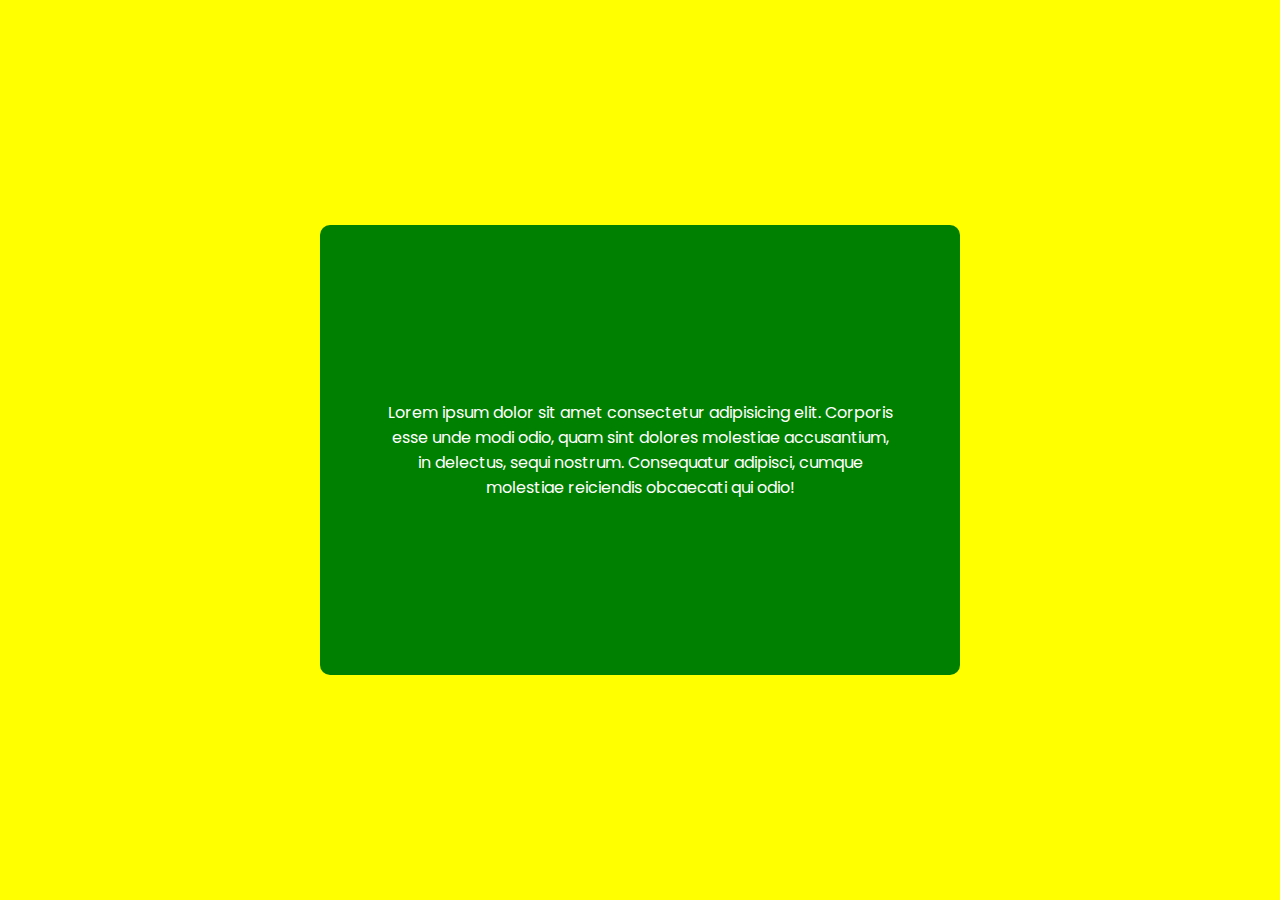
<file: HTML/index.html>
<!DOCTYPE html>
<html lang="en">

<head>
    <meta charset="UTF-8">
    <meta name="viewport" content="width=device-width, initial-scale=1.0">
    <title>My html file for practice CSS design</title>
    <link rel="stylesheet" href="../CSS/style.css">
    <!-- font family link  -->
    <link rel="preconnect" href="https://fonts.googleapis.com">
    <link rel="preconnect" href="https://fonts.gstatic.com" crossorigin>
    <link
        href="https://fonts.googleapis.com/css2?family=Playfair+Display:ital,wght@0,400;0,500;0,600;0,700;0,800;0,900;1,400;1,500;1,600;1,700;1,800;1,900&family=Poppins:ital,wght@0,100;0,200;0,300;0,400;0,500;0,600;0,700;0,800;0,900;1,100;1,200;1,300;1,400;1,500;1,600;1,700;1,800;1,900&display=swap"
        rel="stylesheet">
</head>

<body>
    <header id="header">
        <div class="container">
            <p>Lorem ipsum dolor sit amet consectetur adipisicing elit. Corporis esse unde modi odio, quam sint dolores
                molestiae accusantium, in delectus, sequi nostrum. Consequatur adipisci, cumque molestiae reiciendis
                obcaecati qui odio!</p>

        </div>
    </header>
</body>

</html>
</file>
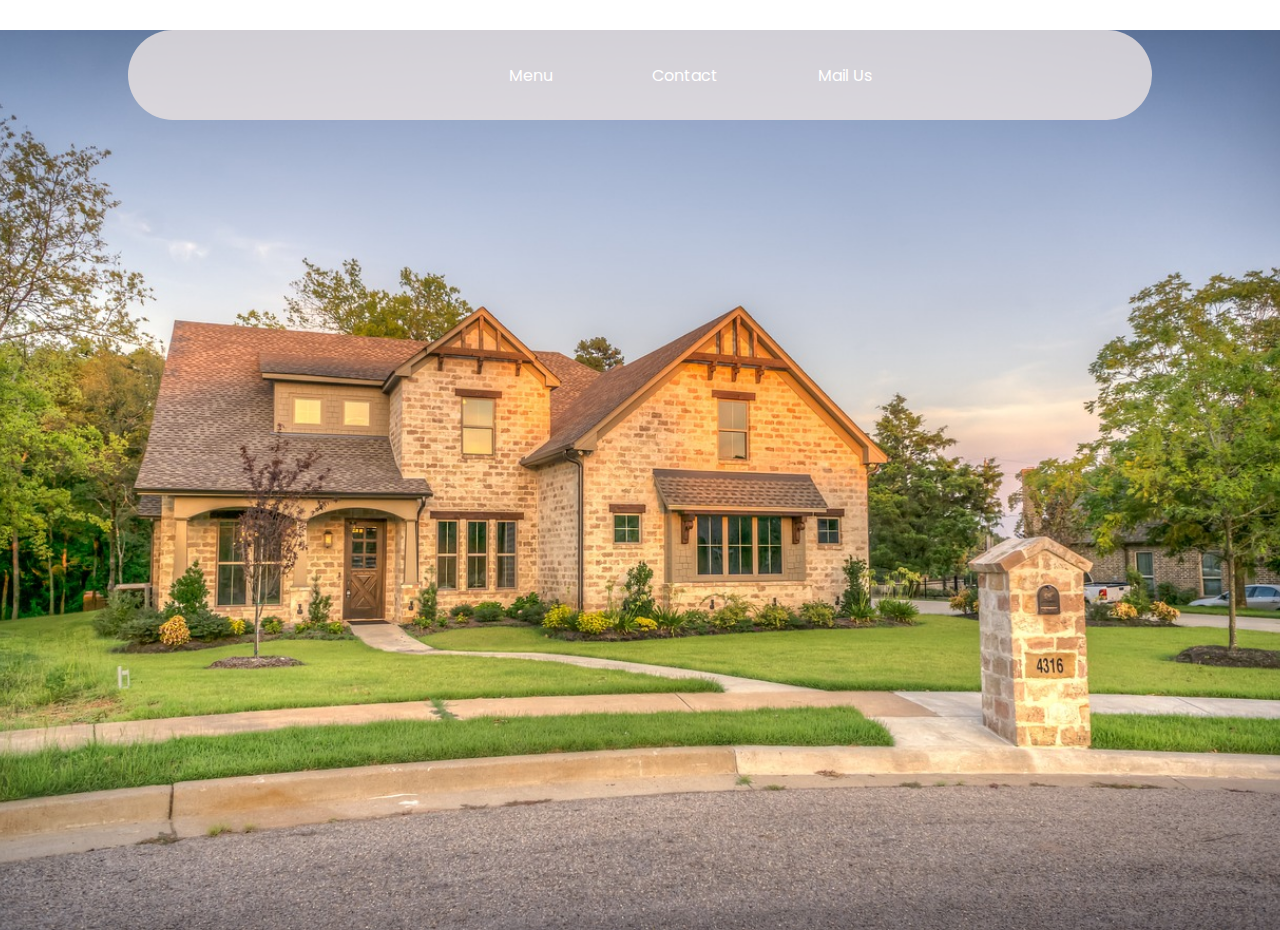
<file: design-challange/challange-1/index.html>
<!DOCTYPE html>
<html lang="en">

<head>
    <meta charset="UTF-8">
    <meta name="viewport" content="width=device-width, initial-scale=1.0">
    <title>Glass bar type design practice</title>
    <link rel="stylesheet" href="style.css">
    <link rel="preconnect" href="https://fonts.googleapis.com">
    <link rel="preconnect" href="https://fonts.gstatic.com" crossorigin>
    <link
        href="https://fonts.googleapis.com/css2?family=Poppins:ital,wght@0,100;0,200;0,300;0,400;0,500;0,600;0,700;0,800;0,900;1,100;1,200;1,300;1,400;1,500;1,600;1,700;1,800;1,900&display=swap"
        rel="stylesheet">
</head>

<body>
    <header>
        <div id="hero">
            <div class="navbar">
                <div class="content">
                    <p>Menu</p>
                    <p>Contact</p>
                    <p>Mail Us</p>
                </div>
            </div>
            <div class="hero">
                <div class="left-sidebar">

                </div>
                <div class="center-area">

                </div>
                <div class="right-sidebar">

                </div>
            </div>
        </div>
    </header>
</body>

</html>
</file>
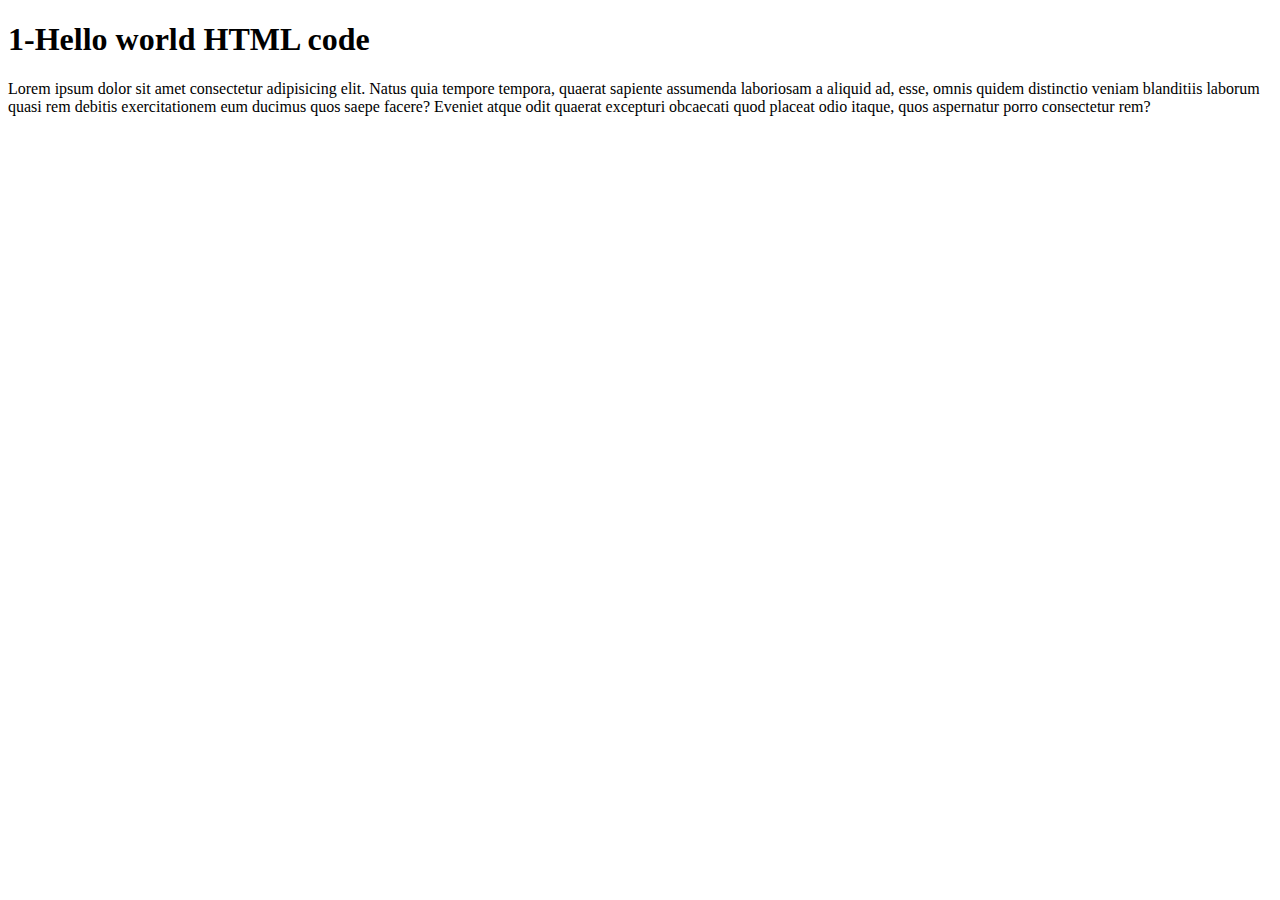
<file: HTML/1-hello-world.html>
<!DOCTYPE html>
<html lang="en">

<head>
    <meta charset="UTF-8">
    <meta name="viewport" content="width=device-width, initial-scale=1.0">
    <title>1-Hello World Program</title>
</head>

<body>
    <h1>1-Hello world HTML code</h1>
    <p>Lorem ipsum dolor sit amet consectetur adipisicing elit. Natus quia tempore tempora, quaerat sapiente assumenda laboriosam a aliquid ad, esse, omnis quidem distinctio veniam blanditiis laborum quasi rem debitis exercitationem eum ducimus quos saepe facere? Eveniet atque odit quaerat excepturi obcaecati quod placeat odio itaque, quos aspernatur porro consectetur rem?</p>
</body>

</html>
</file>
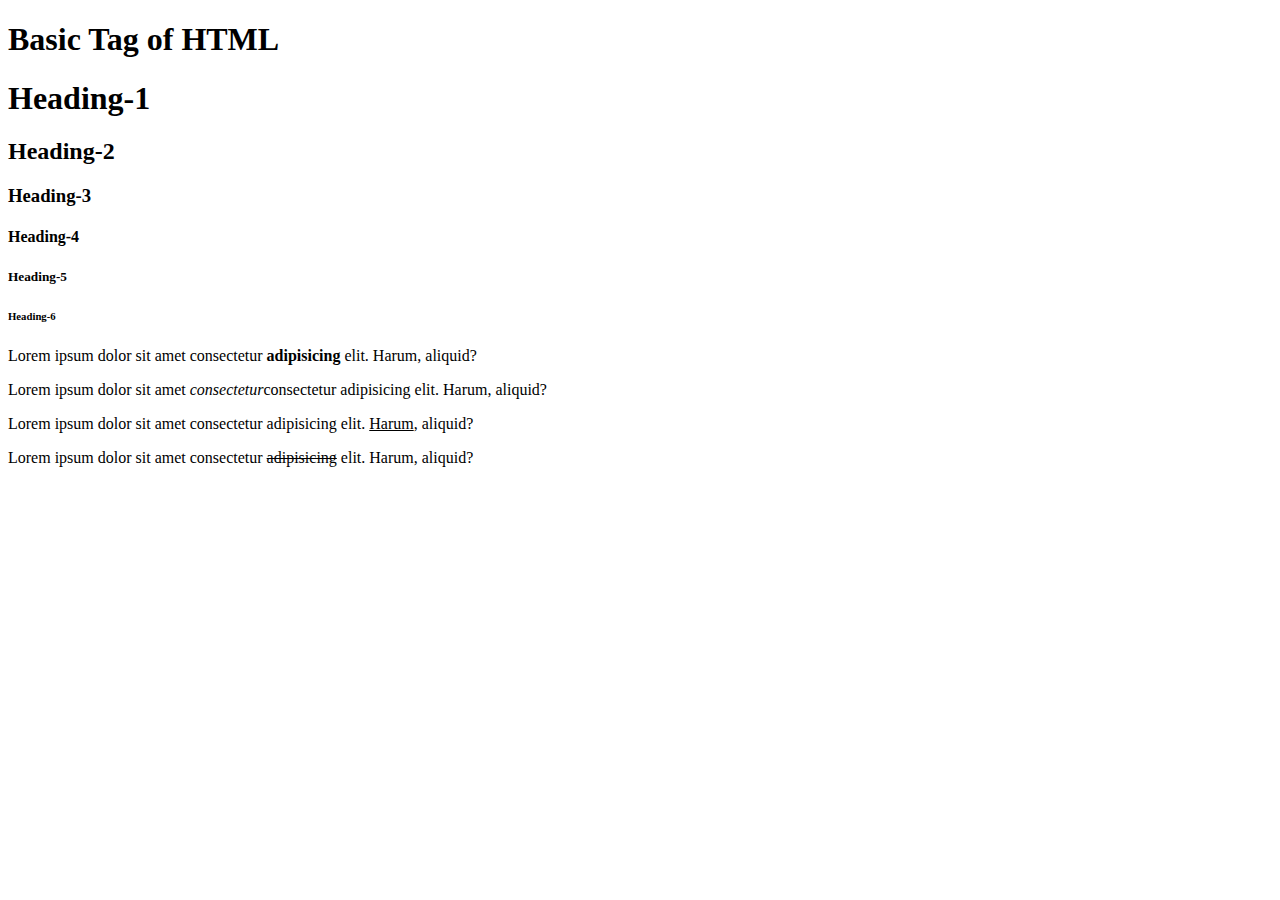
<file: HTML/2-basic-tag.html>
<!DOCTYPE html>
<html lang="en">

<head>
    <meta charset="UTF-8">
    <meta name="viewport" content="width=device-width, initial-scale=1.0">
    <title>2-Basic Tag</title>
</head>

<body>
    <h1>Basic Tag of HTML</h1>
    <!--▶️ Heading Tag -->
    <h1>Heading-1</h1>
    <h2>Heading-2</h2>
    <h3>Heading-3</h3>
    <h4>Heading-4</h4>
    <h5>Heading-5</h5>
    <h6>Heading-6</h6>

    <!--▶️ Paragraph tag and basic formating on text  -->
    <p>Lorem ipsum dolor sit amet consectetur <b>adipisicing</b> elit. Harum, aliquid?</p>
    <p>Lorem ipsum dolor sit amet <i>consectetur</i>consectetur adipisicing elit. Harum, aliquid?</p>
    <p>Lorem ipsum dolor sit amet consectetur adipisicing elit. <u>Harum</u>, aliquid?</p>
    <p>Lorem ipsum dolor sit amet consectetur <s>adipisicing</s> elit. Harum, aliquid?</p>
</body>

</html>
</file>
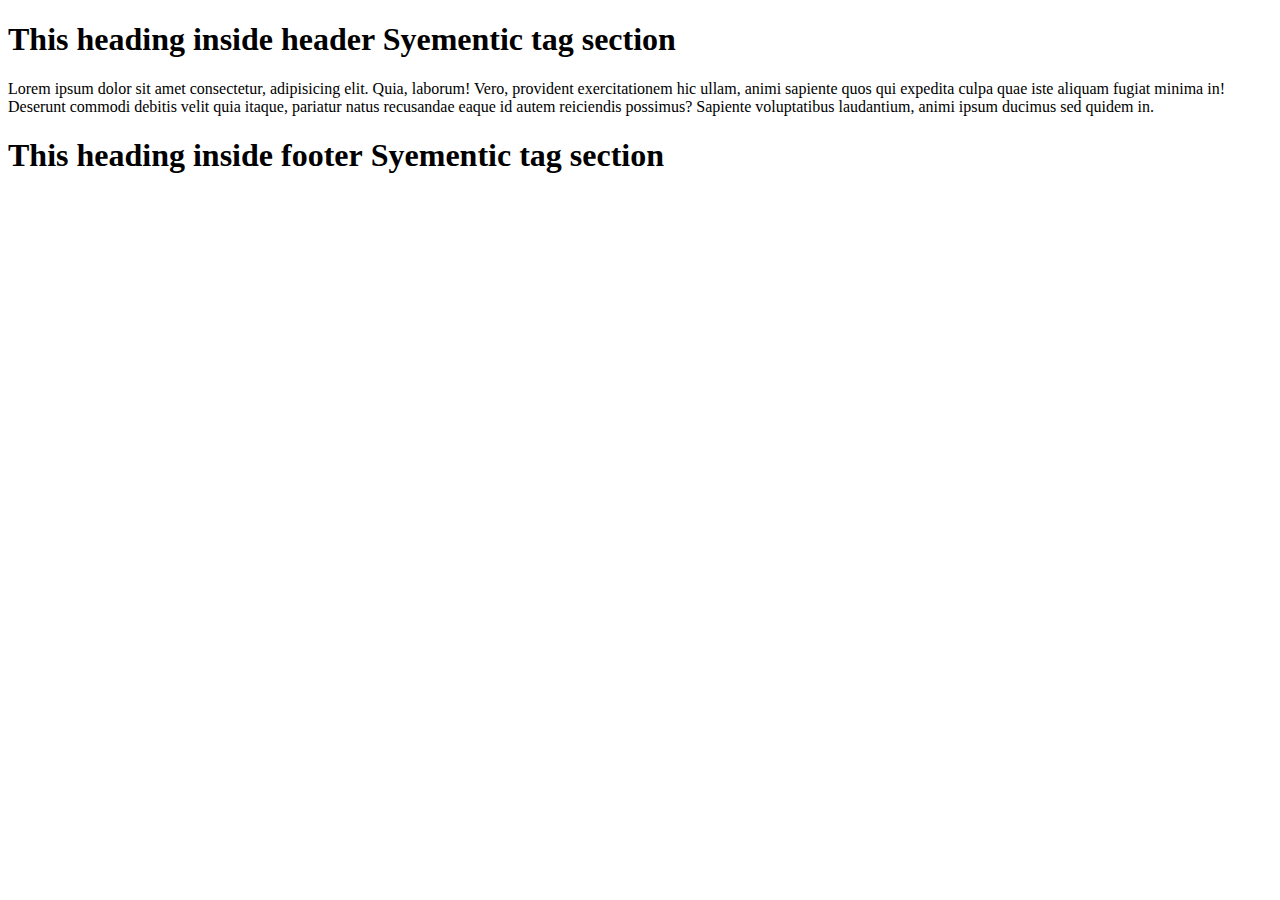
<file: HTML/3-symentic-tag.html>
<!DOCTYPE html>
<html lang="en">

<head>
    <meta charset="UTF-8">
    <meta name="viewport" content="width=device-width, initial-scale=1.0">
    <title>Syementic tag in HTML</title>
</head>

<body>
    <header>
        <h1>This heading inside header Syementic tag section</h1>
    </header>

    <main>
        <p>Lorem ipsum dolor sit amet consectetur, adipisicing elit. Quia, laborum! Vero, provident exercitationem hic ullam, animi sapiente quos qui expedita culpa quae iste aliquam fugiat minima in! Deserunt commodi debitis velit quia itaque, pariatur natus recusandae eaque id autem reiciendis possimus? Sapiente voluptatibus laudantium, animi ipsum ducimus sed quidem in.</p>
    </main>


    <footer>
        <h1>This heading inside <b>footer</b> Syementic tag section</h1>
    </footer>
</body>

</html>
</file>
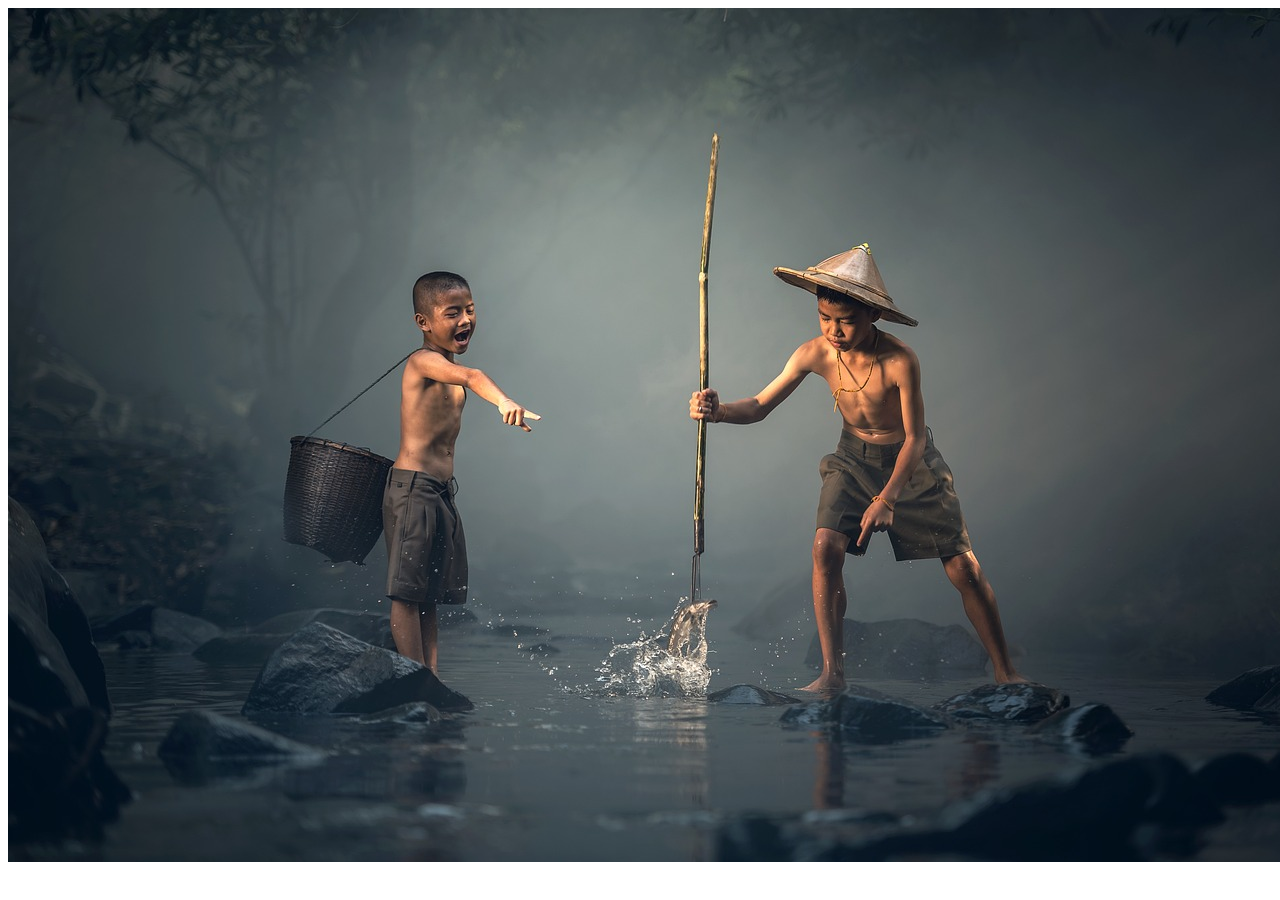
<file: HTML/4-image.html>
<!DOCTYPE html>
<html lang="en">
<head>
    <meta charset="UTF-8">
    <meta name="viewport" content="width=device-width, initial-scale=1.0">
    <title>Image tag</title>
</head>
<body>
    <img src="../images/children-1807511_1280.jpg" alt="Image">
</body>
</html>
</file>
<file: CSS/style.css>
* {
  margin: 0;
  padding: 0;
}

#header {
  width: 100vw;
  height: 100vh;
  background-color: yellow;
  display: flex;
  justify-content: center;
}

#header .container {
  width: 50%;
  height: 50%;
  margin: auto;
  background-color: green;
  border-radius: 10px;
  opacity: 1;
  display: flex;
  justify-content: center;
  align-items: center;
}
#header .container p {
  color: white;
  text-align: center;
  font-family: "Poppins", sans-serif;
  padding: 10%;
}
</file>
<file: design-challange/challange-1/style.css>
* {
  padding: 0;
  margin: 0;
}

header {
  width: 100%;
  height: 100vh;
  /* background-color: red; */
  background-image: url(./image.jpg);
  background-size: cover;
  background-position: center center;
}

header .navbar {
  width: 80%;
  margin: auto;
  margin-top: 30px;
  background-color: rgba(231, 224, 224, 0.829);
  height: 10vh;
  border-radius: 70px;
}

header .navbar .content {
  width: 100%;
  height: 100%;
  display: flex;
  justify-content: center;
  align-items: center;
  color: white;
}

header .navbar .content p{
    margin-left: 100px;
    font-family: "Poppins", sans-serif;
}
</file>
